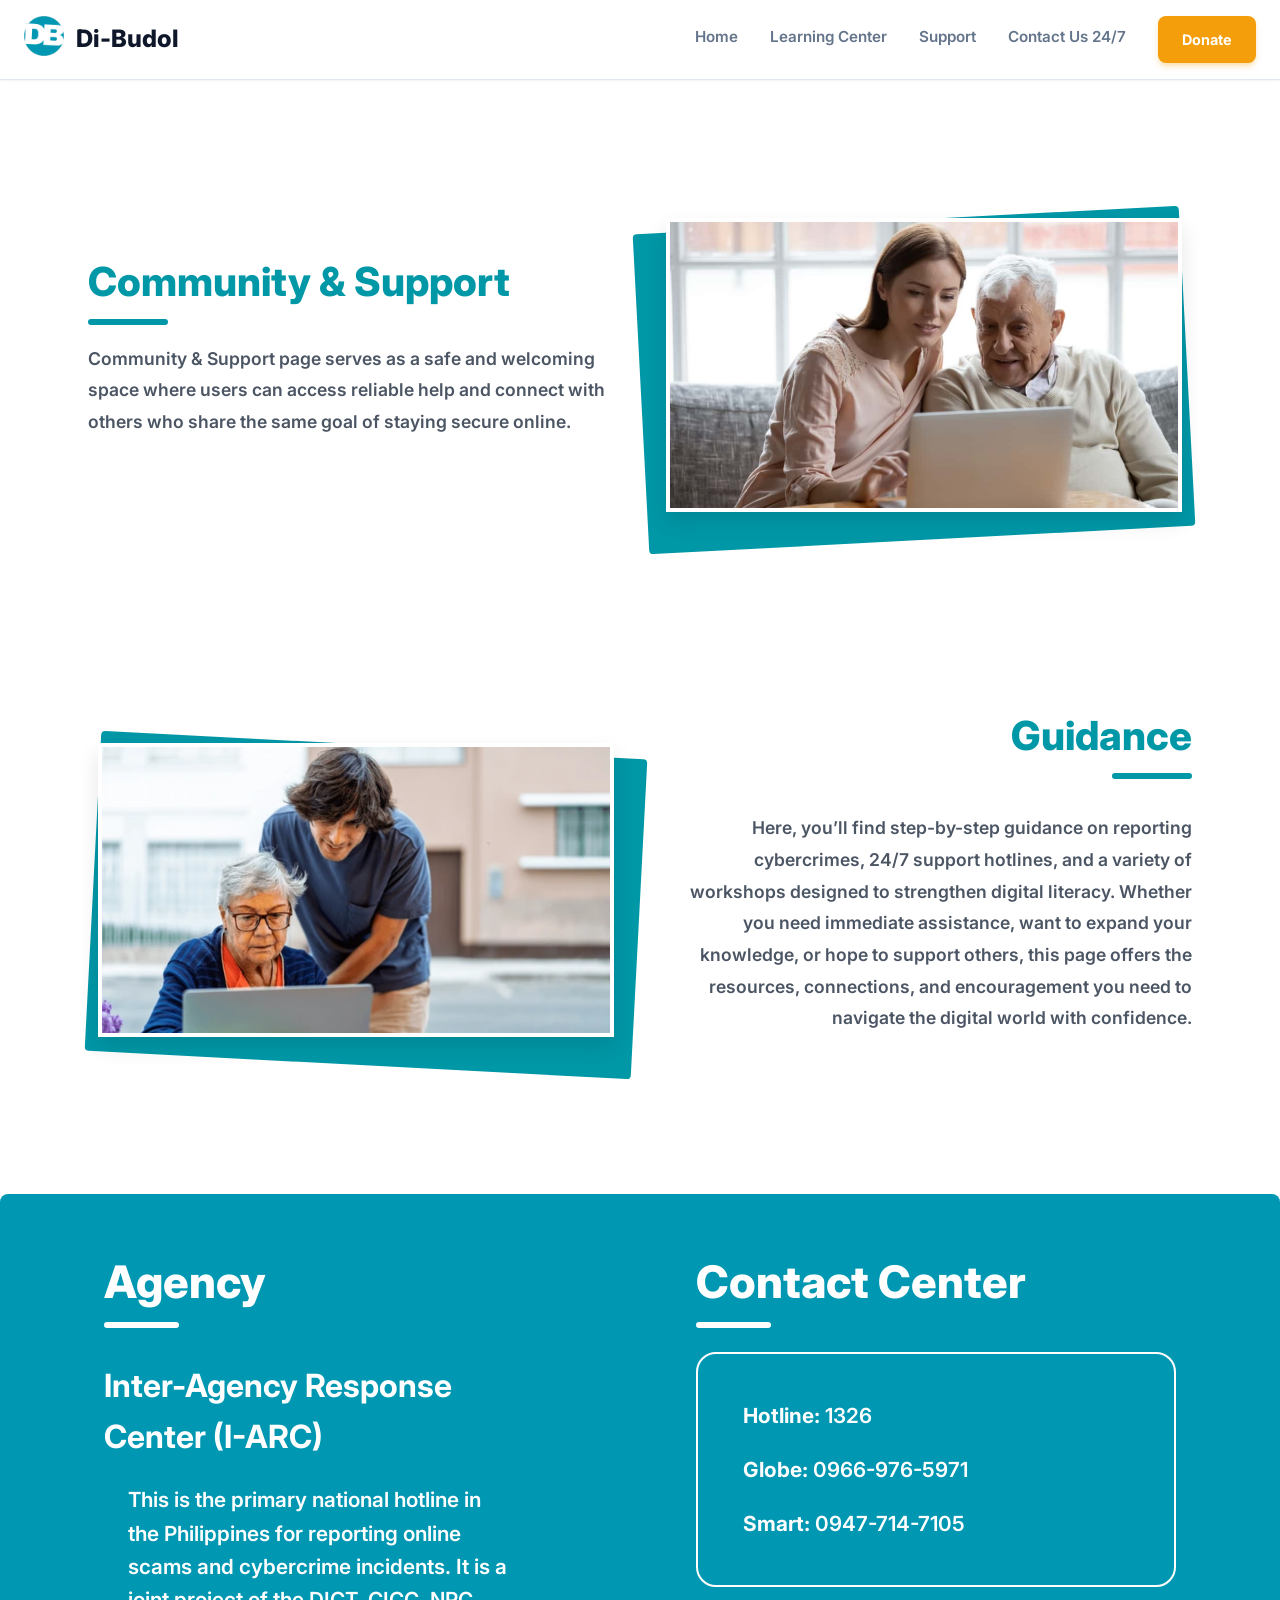
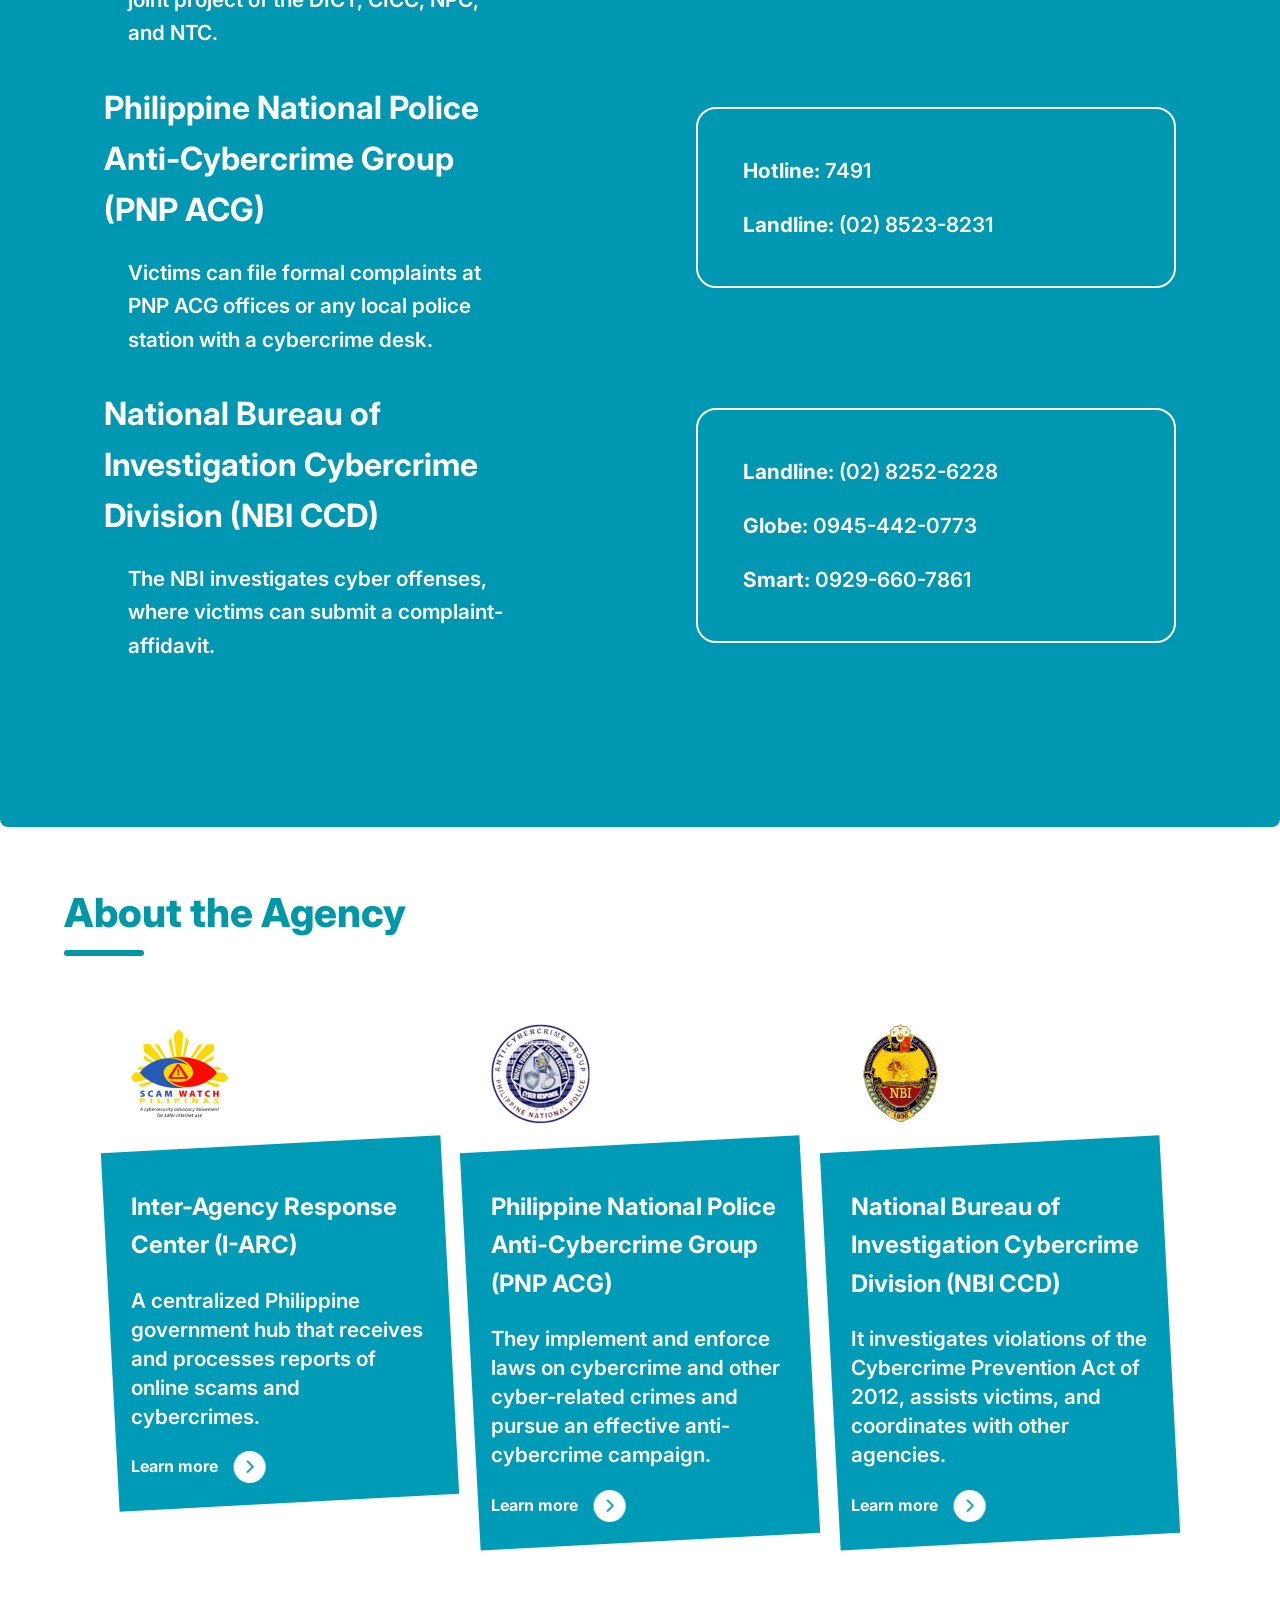
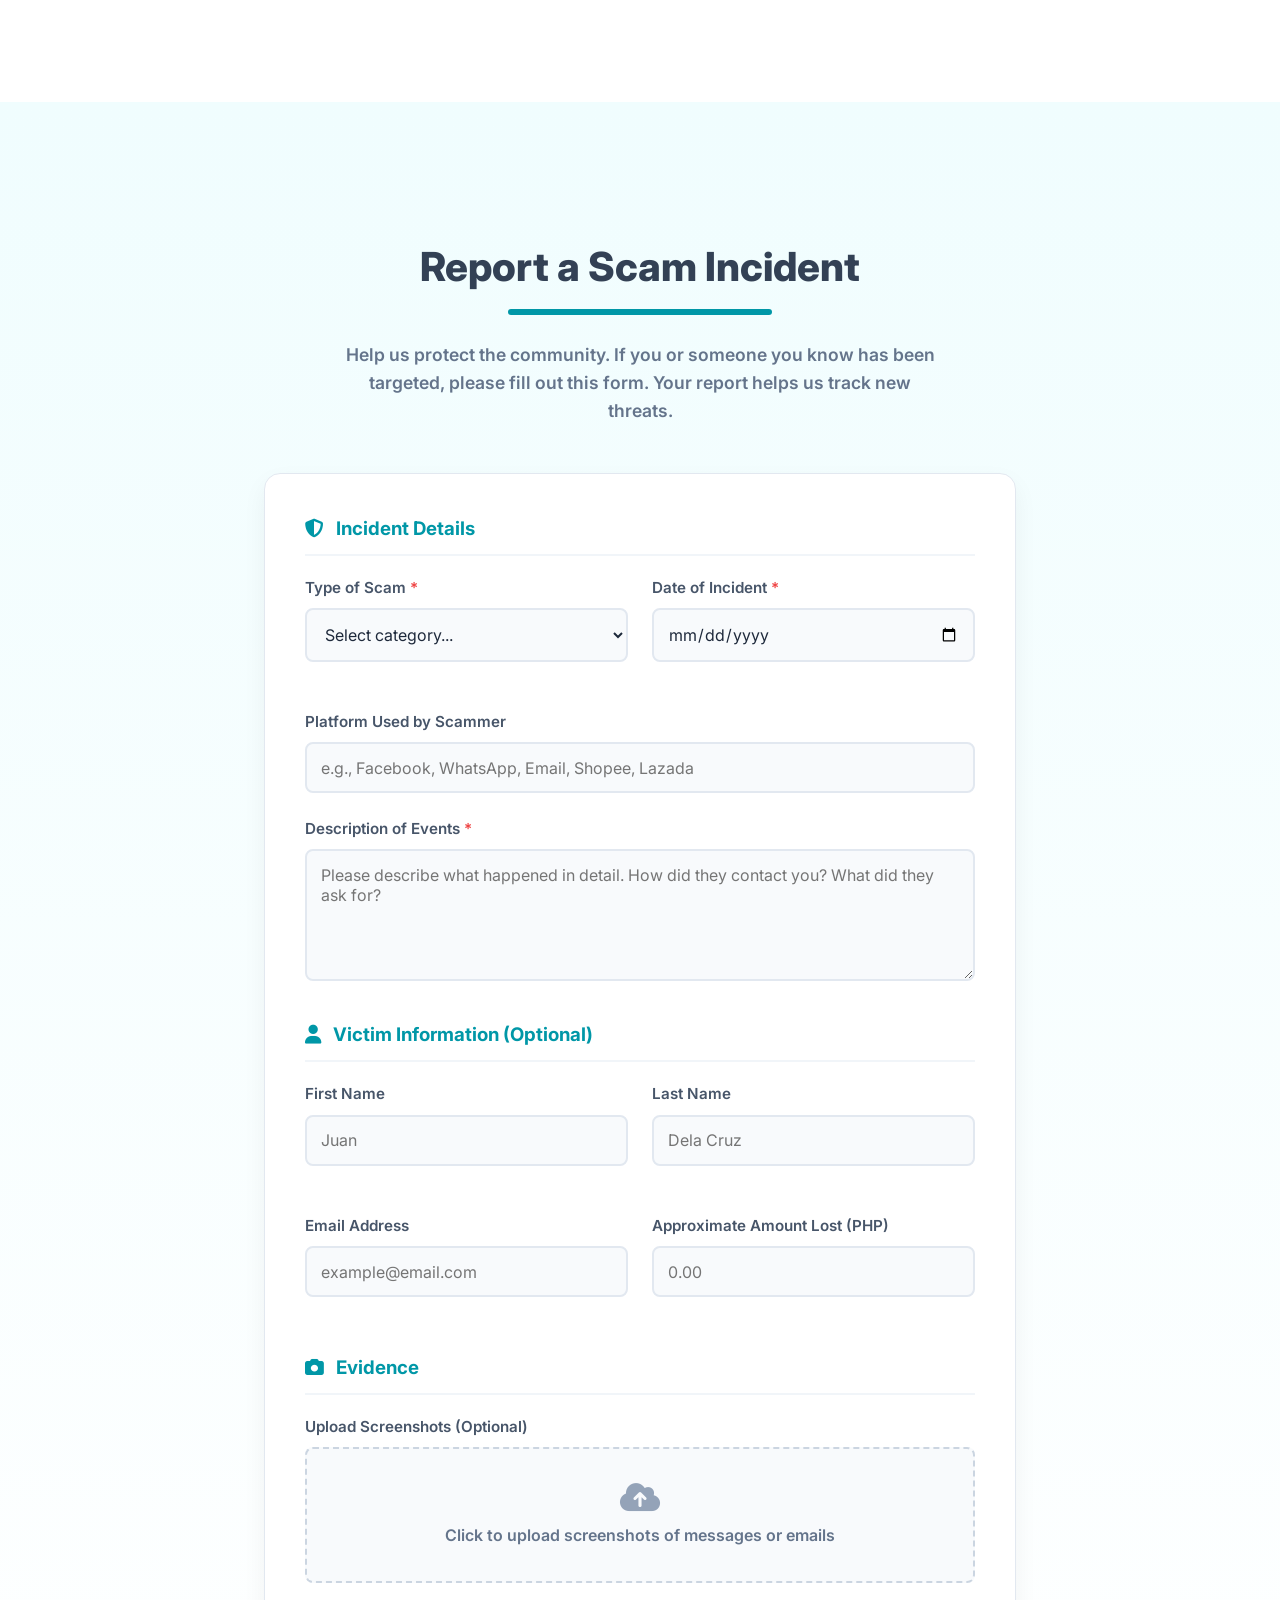
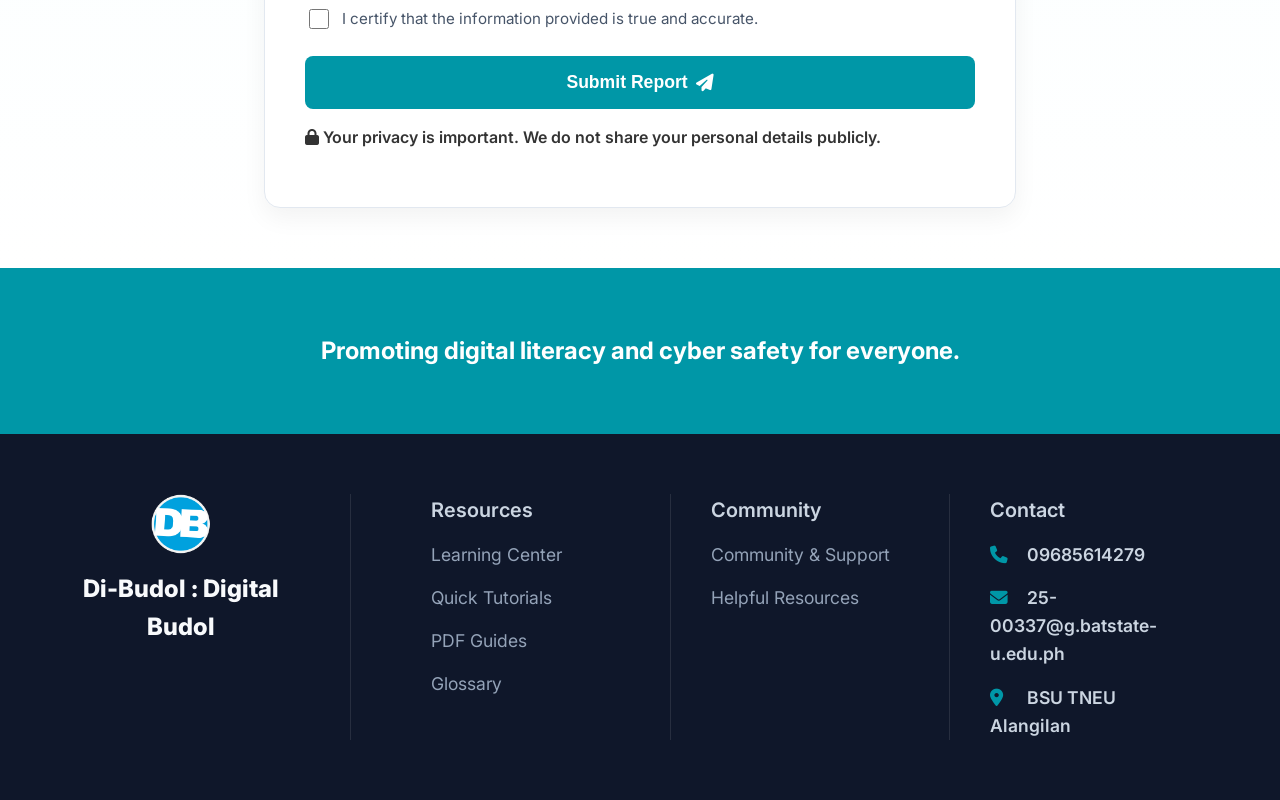
<file: 1st Year/Di_Budol_Website/Support.html>
<!DOCTYPE html>
<html lang="en">
  <head>
    <meta charset="UTF-8" />
    <meta name="viewport" content="width=device-width, initial-scale=1.0" />
    <link rel="icon" type="image/png" href="Images/logo.png" />
    <title>Di-Budol</title>
    <link rel="preconnect" href="https://fonts.googleapis.com" />
    <link rel="preconnect" href="https://fonts.gstatic.com" crossorigin />
    <link
      href="https://fonts.googleapis.com/css2?family=Inter:wght@400;500;600;700;800&display=swap"
      rel="stylesheet"
    />
    <link
      rel="stylesheet"
      href="https://cdnjs.cloudflare.com/ajax/libs/font-awesome/6.4.0/css/all.min.css"
    />
    <link rel="stylesheet" href="style.css" />
  </head>
  <body>
    <header>
      <nav class="nav_bar">
        <div class="logo">
          <a href="index.html"
            ><img src="Images/logo.png" alt="Website Logo" />
          </a>
          <p>Di-Budol</p>
        </div>

        <div class="nav_links">
          <a href="index.html">Home</a>
          <a href="Learning_Center.html">Learning Center</a>
          <a href="#">Support</a>
          <a href="#contact">Contact Us 24/7</a>
          <div class="button-wrapper">
            <a
              id="donate"
              href="https://www.filipino-orphans.org/scam-alert"
              target="_blank"
              >Donate</a
            >
          </div>
        </div>
      </nav>
    </header>

    <main class="supp-page">
      <section class="topic_section animate_load supp">
        <div class="status_row normal">
          <div class="text-col">
            <h3 class="section_header" id="com_supp">Community & Support</h3>
            <p>
              Community & Support page serves as a safe and welcoming space
              where users can access reliable help and connect with others who
              share the same goal of staying secure online.
            </p>
          </div>
          <div class="img-col">
            <div class="photo-container">
              <div class="photo-backdrop skew-right"></div>
              <img src="Images/11.png" alt="Challenges" class="main-image" />
            </div>
          </div>
        </div>

        <div class="status_row reverse">
          <div class="img-col">
            <div class="photo-container">
              <div class="photo-backdrop skew-left"></div>
              <img
                src="Images/12.png"
                alt="Cybersecurity Plan"
                class="main-image"
              />
            </div>
          </div>
          <div class="text-col">
            <h3 class="section_header" id="guide">Guidance</h3>
            <p>
              Here, you’ll find step-by-step guidance on reporting cybercrimes,
              24/7 support hotlines, and a variety of workshops designed to
              strengthen digital literacy. Whether you need immediate
              assistance, want to expand your knowledge, or hope to support
              others, this page offers the resources, connections, and
              encouragement you need to navigate the digital world with
              confidence.
            </p>
          </div>
        </div>
      </section>
      <!------------------------------------------------------------------------------------------------------>
      <section class="support-box supports">
        <div class="supports-inner">
          <div class="column agency-column">
            <h2 class="section-title">Agency</h2>

            <div class="agency-item">
              <h3>Inter-Agency Response Center (I-ARC)</h3>
              <p>
                This is the primary national hotline in the Philippines for
                reporting online scams and cybercrime incidents. It is a joint
                project of the DICT, CICC, NPC, and NTC.
              </p>
            </div>

            <div class="agency-item">
              <h3>
                Philippine National Police Anti-Cybercrime Group (PNP ACG)
              </h3>
              <p>
                Victims can file formal complaints at PNP ACG offices or any
                local police station with a cybercrime desk.
              </p>
            </div>

            <div class="agency-item">
              <h3>
                National Bureau of Investigation Cybercrime Division (NBI CCD)
              </h3>
              <p>
                The NBI investigates cyber offenses, where victims can submit a
                complaint-affidavit.
              </p>
            </div>
          </div>

          <div class="column contact-column">
            <h2 class="section-title">Contact Center</h2>

            <div class="contact-item">
              <p><strong>Hotline:</strong> 1326</p>
              <p><strong>Globe:</strong> 0966-976-5971</p>
              <p><strong>Smart:</strong> 0947-714-7105</p>
            </div>

            <div class="contact-item">
              <p><strong>Hotline:</strong> 7491</p>
              <p><strong>Landline:</strong> (02) 8523-8231</p>
            </div>

            <div class="contact-item">
              <p><strong>Landline:</strong> (02) 8252-6228</p>
              <p><strong>Globe:</strong> 0945-442-0773</p>
              <p><strong>Smart:</strong> 0929-660-7861</p>
            </div>
          </div>
        </div>
      </section>

      <section class="agency-section topic_section">
        <h2 class="section_header">About the Agency</h2>

        <div class="cards">
          <!-- Card 1 -->
          <div class="outer-card">
            <img src="Images/agency_1.png" alt="I-ARC Logo" class="logo" />
            <div class="card">
              <div class="card-content">
                <h3>Inter-Agency Response Center (I-ARC)</h3>
                <p>
                  A centralized Philippine government hub that receives and
                  processes reports of online scams and cybercrimes.
                </p>
                <a
                  href="https://scamwatchpilipinas.com/?fbclid=IwY2xjawOXWc1leHRuA2FlbQIxMABicmlkETE3SmFrT0FFTnhCam10dEJCc3J0YwZhcHBfaWQQMjIyMDM5MTc4ODIwMDg5MgABHn97e7eXsxyCe1cOg2Ww6S4SjzqaQtxazv6huHPteZbGoapYCP-zAfLxFD4s_aem_XGKk0CQUhl-Lk0oAsT2ZxA"
                  class="learn-btn"
                  target="_blank"
                >
                  <span>Learn more</span>
                  <div class="icon-circle">
                    <i class="fas fa-chevron-down"></i>
                  </div>
                </a>
              </div>
            </div>
          </div>

          <!-- Card 2 -->
          <div class="outer-card">
            <img src="Images/agency_2.png" alt="PNP ACG Logo" class="logo" />
            <div class="card">
              <div class="card-content">
                <h3>
                  Philippine National Police Anti-Cybercrime Group (PNP ACG)
                </h3>
                <p>
                  They implement and enforce laws on cybercrime and other
                  cyber-related crimes and pursue an effective anti-cybercrime
                  campaign.
                </p>
                <a
                  href="https://www.facebook.com/anticybercrimegroup/"
                  class="learn-btn"
                  target="_blank"
                >
                  <span>Learn more</span>
                  <div class="icon-circle">
                    <i class="fas fa-chevron-down"></i>
                  </div>
                </a>
              </div>
            </div>
          </div>

          <!-- Card 3 -->
          <div class="outer-card">
            <img src="Images/agency_3.png" alt="NBI CCD Logo" class="logo" />
            <div class="card">
              <div class="card-content">
                <h3>
                  National Bureau of Investigation Cybercrime Division (NBI CCD)
                </h3>
                <p>
                  It investigates violations of the Cybercrime Prevention Act of
                  2012, assists victims, and coordinates with other agencies.
                </p>
                <a
                  href="https://nbi-clearance.ph/nbi-cybercrime-division/"
                  class="learn-btn"
                  target="_blank"
                >
                  <span>Learn more</span>
                  <div class="icon-circle">
                    <i class="fas fa-chevron-down"></i>
                  </div>
                </a>
              </div>
            </div>
          </div>
        </div>
      </section>

      <div class="form_page">
        <div class="form_container animate_load">
          <div class="form_header">
            <h2>Report a Scam Incident</h2>
            <p
              style="
                color: #64748b;
                font-size: 1.1rem;
                max-width: 600px;
                margin: 10px auto;
              "
            >
              Help us protect the community. If you or someone you know has been
              targeted, please fill out this form. Your report helps us track
              new threats.
            </p>
          </div>

          <div class="form_wrapper">
            <!-- Form Tag -->
            <form>
              <!-- Section 1: Incident Info -->
              <h3
                style="
                  color: #0097a7;
                  margin-top: 0;
                  border-bottom: 2px solid #f1f5f9;
                  padding-bottom: 10px;
                  margin-bottom: 20px;
                "
              >
                <i class="fas fa-shield-alt" style="margin-right: 8px"></i>
                Incident Details
              </h3>

              <div class="form_row">
                <div class="form_col form_group">
                  <label>Type of Scam <span>*</span></label>
                  <select required>
                    <option value="" disabled selected>
                      Select category...
                    </option>
                    <option value="phishing">Phishing (Email/Link)</option>
                    <option value="smishing">Smishing (Text Message)</option>
                    <option value="shopping">Online Shopping Fraud</option>
                    <option value="investment">Investment / Crypto Scam</option>
                    <option value="romance">Romance Scam</option>
                    <option value="impersonation">
                      Impersonation / Identity Theft
                    </option>
                    <option value="other">Other</option>
                  </select>
                </div>
                <div class="form_col form_group">
                  <label>Date of Incident <span>*</span></label>
                  <input type="date" required />
                </div>
              </div>

              <div class="form_group">
                <label>Platform Used by Scammer</label>
                <input
                  type="text"
                  placeholder="e.g., Facebook, WhatsApp, Email, Shopee, Lazada"
                />
              </div>

              <div class="form_group">
                <label>Description of Events <span>*</span></label>
                <textarea
                  rows="5"
                  placeholder="Please describe what happened in detail. How did they contact you? What did they ask for?"
                  required
                ></textarea>
              </div>

              <!-- Section 2: Victim Info -->
              <h3
                style="
                  color: #0097a7;
                  margin-top: 2rem;
                  border-bottom: 2px solid #f1f5f9;
                  padding-bottom: 10px;
                  margin-bottom: 20px;
                "
              >
                <i class="fas fa-user" style="margin-right: 8px"></i> Victim
                Information (Optional)
              </h3>

              <div class="form_row">
                <div class="form_col form_group">
                  <label>First Name</label>
                  <input type="text" placeholder="Juan" />
                </div>
                <div class="form_col form_group">
                  <label>Last Name</label>
                  <input type="text" placeholder="Dela Cruz" />
                </div>
              </div>

              <div class="form_row">
                <div class="form_col form_group">
                  <label>Email Address</label>
                  <input type="email" placeholder="example@email.com" />
                </div>
                <div class="form_col form_group">
                  <label>Approximate Amount Lost (PHP)</label>
                  <input type="number" placeholder="0.00" />
                </div>
              </div>

              <!-- Section 3: Evidence -->
              <h3
                style="
                  color: #0097a7;
                  margin-top: 2rem;
                  border-bottom: 2px solid #f1f5f9;
                  padding-bottom: 10px;
                  margin-bottom: 20px;
                "
              >
                <i class="fas fa-camera" style="margin-right: 8px"></i> Evidence
              </h3>

              <div class="form_group">
                <label>Upload Screenshots (Optional)</label>
                <div class="file_upload_box">
                  <i
                    class="fas fa-cloud-upload-alt"
                    style="font-size: 2rem; color: #94a3b8; margin-bottom: 10px"
                  ></i>
                  <p style="margin: 0; color: #64748b">
                    Click to upload screenshots of messages or emails
                  </p>
                  <input
                    type="file"
                    style="display: none"
                    id="evidence_upload"
                    multiple
                  />
                </div>
              </div>

              <div class="form_group">
                <label
                  style="
                    display: flex;
                    align-items: start;
                    gap: 10px;
                    font-weight: 400;
                    cursor: pointer;
                  "
                >
                  <input
                    type="checkbox"
                    required
                    style="
                      width: 20px;
                      height: 20px;
                      margin-top: 2px;
                      accent-color: #0097a7;
                    "
                  />
                  I certify that the information provided is true and accurate.
                </label>
              </div>

              <button type="submit" class="submit_btn">
                Submit Report <i class="fas fa-paper-plane"></i>
              </button>

              <p class="privacy_note">
                <i class="fas fa-lock"></i> Your privacy is important. We do not
                share your personal details publicly.
              </p>
            </form>
          </div>
        </div>
      </div>

      <section
        id="tagline"
        style="
          text-align: center;
          padding: 4rem 1rem;
          background: #0097a7;
          color: white;
        "
      >
        <h2 style="margin: 0">
          Promoting digital literacy and cyber safety for everyone.
        </h2>
      </section>
    </main>

    <!-- Footer -->
    <footer id="contact">
      <div class="logo_footer">
        <img src="Images/logo_2.png" alt="Website Logo" />
        <p>Di-Budol : Digital Budol</p>
      </div>

      <div class="nav_links_footer">
        <div>
          <p>Resources</p>
          <a href="Learning_Center.html">Learning Center</a>
          <a href="Learning_Center.html#quick_tutorials">Quick Tutorials</a>
          <a href="Learning_Center.html#guides">PDF Guides</a>
          <a href="Learning_Center.html#glossaryy">Glossary</a>
        </div>

        <div>
          <p>Community</p>
          <a href="#com_supp" id>Community & Support</a>
          <a href="#guide">Helpful Resources</a>
        </div>

        <div>
          <p>Contact</p>
          <p><i class="fas fa-phone"></i> 09685614279</p>
          <p><i class="fas fa-envelope"></i> 25-00337@g.batstate-u.edu.ph</p>
          <p><i class="fas fa-map-marker-alt"></i> BSU TNEU Alangilan</p>
        </div>
      </div>
    </footer>
  </body>
</html>
</file>
<file: 1st Year/Di_Budol_Website/style.css>
* {
  box-sizing: border-box;
}
html {
  scroll-behavior: smooth;
}
body {
  font-family: "Inter", sans-serif;
  margin: 0;
  padding: 0;
  background-color: #ffffff;
  color: #333333;
  line-height: 1.6;
  overflow-x: hidden;
}
body p {
  font-weight: 600;
}

/* --- ANIMATIONS --- */
@keyframes fadeUpLoad {
  from {
    opacity: 0;
    transform: translateY(30px);
  }
  to {
    opacity: 1;
    transform: translateY(0);
  }
}

.animate_load {
  opacity: 0;
  animation: fadeUpLoad 0.8s ease-out forwards;
}

.delay_100 {
  animation-delay: 0.1s;
}
.delay_200 {
  animation-delay: 0.2s;
}
.delay_300 {
  animation-delay: 0.3s;
}
.delay_400 {
  animation-delay: 0.4s;
}
.delay_500 {
  animation-delay: 0.5s;
}

/* --- HEADER --- */
header {
  position: fixed;
  top: 0;
  width: 100%;
  z-index: 100;
  background: rgba(255, 255, 255, 0.95);
  backdrop-filter: blur(10px);
  border-bottom: 1px solid #e2e8f0;
  box-shadow: 0 1px 2px 0 rgb(0 0 0 / 0.05);
  height: 80px;
  display: flex;
  align-items: center;
}

.nav_bar {
  width: 100%;
  max-width: 1400px;
  margin: 0 auto;
  padding: 0 1.5rem;
  display: flex;
  justify-content: space-between;
  align-items: center;
}

.logo {
  display: flex;
  align-items: center;
  gap: 0.75rem;
  text-decoration: none;
  cursor: pointer;
  transition: transform 0.2s;
}

.logo:hover {
  transform: scale(1.02);
}

.logo img {
  height: 40px;
  width: auto;
}

.logo p {
  font-size: 1.5rem;
  font-weight: 800;
  color: #0f172a;
  margin: 0;
}

.nav_links {
  display: none;
  gap: 2rem;
  align-items: center;
}

@media (min-width: 900px) {
  .nav_links {
    display: flex;
  }
}

.nav_links a:not(#donate) {
  text-decoration: none;
  color: #64748b;
  font-weight: 600;
  font-size: 0.95rem;
  position: relative;
  transition: color 0.2s;
  padding-bottom: 4px;
}

.nav_links a:not(#donate):hover {
  color: #0097a7;
}

.nav_links a:not(#donate)::after {
  content: "";
  position: absolute;
  width: 0;
  height: 3px;
  bottom: 0;
  left: 0;
  background-color: #0097a7;
  transition: width 0.3s ease-in-out, background-color 0.3s ease;
  border-radius: 2px;
}

.nav_links a:not(#donate):hover::after {
  width: 100%;
  background-color: #f59e0b;
}

/* Donate Button */
#donate {
  background-color: #f59e0b;
  color: #ffffff;
  padding: 0.75rem 1.5rem;
  border-radius: 0.5rem;
  font-weight: 700;
  font-size: 0.9rem;
  text-decoration: none;
  box-shadow: 0 4px 6px -1px rgba(245, 158, 11, 0.3),
    0 2px 4px -1px rgba(245, 158, 11, 0.1);
  transition: all 0.2s;
  display: inline-block;
}

#donate:hover {
  background-color: #d97706;
  transform: translateY(-2px);
  box-shadow: 0 10px 15px -3px rgba(245, 158, 11, 0.4);
}

.home_page {
  padding-top: 80px;
}

.topic_section {
  padding: 6rem 1.5rem;
  max-width: 1400px;
  margin: 0 auto;
  display: grid;
  align-items: center;
  gap: 4rem;
}

.section_header {
  font-size: 2.8rem;
  font-weight: 800;
  color: #334155;
  line-height: 1.1;
  margin-bottom: 1.5rem;
  margin-top: 0;
  position: relative;
  width: fit-content;
  cursor: default;
}

.section_header::after {
  content: "";
  display: block;
  width: 80px;
  height: 6px;
  background: #0097a7;
  margin-top: 15px;
  border-radius: 3px;
  transition: width 0.4s cubic-bezier(0.25, 1, 0.5, 1),
    background-color 0.4s ease;
}

.section_header:hover::after {
  width: 100%;
  background-color: #f59e0b;
}

.topic_section p {
  font-size: 1.1rem;
  color: #4b5563;
  line-height: 1.8;
  margin-bottom: 2rem;
}

.contact-btn {
  display: inline-flex;
  align-items: center;
  justify-content: space-between;
  background-color: white;
  color: #333;
  border: 2px solid #0097a7;
  padding: 0.5rem 0.5rem 0.5rem 1.5rem;
  border-radius: 9999px;
  font-weight: 700;
  text-decoration: none;
  transition: all 0.3s ease;
  font-size: 1rem;
  gap: 1rem;
}

.contact-btn .icon-circle {
  background-color: #0097a7;
  color: white;
  width: 32px;
  height: 32px;
  border-radius: 50%;
  display: flex;
  align-items: center;
  justify-content: center;
  font-size: 0.9rem;
}

.contact-btn:hover {
  background-color: #f0fdfe;
  transform: translateY(-2px);
  box-shadow: 0 4px 12px rgba(0, 151, 167, 0.2);
}

.photo-container {
  position: relative;
  z-index: 10;
  padding: 10px;
  cursor: pointer;
}

.photo-backdrop {
  position: absolute;
  top: 0;
  left: 0;
  width: 100%;
  height: 100%;
  background-color: #0097a7;
  z-index: -1;
  border-radius: 4px;
  transition: transform 0.4s cubic-bezier(0.175, 0.885, 0.32, 1.275);
}

.skew-right {
  transform: rotate(-3deg) scale(1.02);
  top: 15px;
  left: -10px;
}

.skew-left {
  transform: rotate(3deg) scale(1.02);
  top: 15px;
  left: 10px;
}

.photo-container:hover .photo-backdrop.skew-right {
  transform: rotate(-6deg) scale(1.08) translate(8px, 8px);
}

.photo-container:hover .photo-backdrop.skew-left {
  transform: rotate(6deg) scale(1.08) translate(-8px, 8px);
}

.main-image {
  width: 100%;
  height: auto;
  display: block;
  border: 4px solid white;
  box-shadow: 0 10px 20px rgba(0, 0, 0, 0.1);
  background: #f1f5f9;
  transition: transform 0.4s cubic-bezier(0.175, 0.885, 0.32, 1.275),
    box-shadow 0.4s ease;
  position: relative;
  z-index: 2;
}

.photo-container:hover .main-image {
  transform: translateY(-8px) scale(1.02);
  box-shadow: 0 25px 35px rgba(0, 0, 0, 0.15);
}

@media (min-width: 900px) {
  #digital_literacy {
    grid-template-columns: 1fr 1.1fr;
  }
}

@media (min-width: 900px) {
  #educate {
    grid-template-columns: 1.1fr 1fr;
  }

  #educate .text-content {
    order: 2;
    text-align: right;
    display: flex;
    flex-direction: column;
    align-items: flex-end;
  }
  #educate .image-content {
    order: 1;
  }

  #educate .section_header::after {
    margin-left: auto;
    margin-right: 0;
  }
}

@media (max-width: 899px) {
  #digital_literacy,
  #educate {
    grid-template-columns: 1fr;
    text-align: left;
    gap: 3rem;
  }

  .section_header {
    margin-left: 0;
    margin-right: 0;
  }

  .section_header::after {
    margin: 15px 0;
  }

  .contact-btn {
    margin: 0 auto;
  }

  #educate .text-content {
    order: 1;
  }
  #educate .image-content {
    order: 2;
  }
}

#attack {
  display: block;
  background-color: #f8fafc;
}

#attack .section_header {
  text-align: center;
  margin-bottom: 3rem;
  margin-left: auto;
  margin-right: auto;
}

#attack .section_header::after {
  margin: 15px auto;
}

.scam_grid {
  display: grid;
  grid-template-columns: repeat(1, 1fr);
  gap: 2rem;
  max-width: 1400px;
  margin: 0 auto;
}

@media (min-width: 1024px) {
  .scam_grid {
    grid-template-columns: repeat(3, 1fr);
  }
}

.scam_card {
  position: relative;
  height: 450px;
  border-radius: 1rem;
  overflow: hidden;
  box-shadow: 0 4px 6px -1px rgba(0, 0, 0, 0.1);
  cursor: pointer;
  background-color: #0097a7;
}

.scam_card .image_container {
  position: absolute;
  top: 0;
  left: 0;
  width: 100%;
  height: 100%;
  z-index: 1;
}

.scam_card .image_container img {
  width: 100%;
  height: 100%;
  object-fit: cover;
  transition: transform 0.6s cubic-bezier(0.25, 0.46, 0.45, 0.94);
}

.scam_card .card_content {
  position: absolute;
  top: 0;
  left: 0;
  width: 100%;
  height: 100%;
  z-index: 2;
  padding: 2rem;
  display: flex;
  flex-direction: column;
  justify-content: flex-start;
  align-items: center;
  text-align: center;
  background: rgba(0, 151, 167, 0.3);
  transition: background 0.4s ease;
}

.scam_card h3 {
  color: #ffffff;
  font-size: 1.75rem;
  font-weight: 800;
  margin: 0;
  line-height: 1.2;
  text-shadow: 0 2px 10px rgba(0, 0, 0, 0.6);
  transform: translateY(140px);
  transition: transform 0.5s cubic-bezier(0.25, 1, 0.5, 1);
  position: relative;
  z-index: 3;
}

.scam_card p {
  color: #ffffff;
  font-size: 1rem;
  line-height: 1.6;
  margin-top: 1.5rem;
  opacity: 0;
  transform: translateY(20px);

  transition: opacity 0.4s ease, transform 0.4s ease;
  transition-delay: 0s;
}

.scam_card:hover .image_container img {
  transform: scale(1.1);
}

.scam_card:hover .card_content {
  background: rgba(0, 151, 167, 0.95);
}

.scam_card:hover h3 {
  transform: translateY(0);
}

.scam_card:hover p {
  opacity: 1;
  transform: translateY(0);
  transition-delay: 0.15s;
}

.scam-image {
  width: 100%;
  height: auto;
  max-height: 150px;
  object-fit: contain;
  margin-top: auto;
  padding-top: 1rem;
}

#status_ph {
  display: block;
}

#status_ph .main_title {
  text-align: center;
  font-size: 2.5rem;
  font-weight: 800;
  color: #4b5563;
  margin-bottom: 5rem;
}

.status_row {
  display: grid;
  grid-template-columns: 1fr;
  gap: 3rem;
  align-items: center;
  margin-bottom: 6rem;
}

@media (min-width: 900px) {
  .status_row {
    grid-template-columns: 1fr 1fr;
    gap: 5rem;
  }

  .status_row.normal .text-col {
    order: 1;
  }
  .status_row.normal .img-col {
    order: 2;
  }

  .status_row.reverse .img-col {
    order: 2;
  }
  .status_row.reverse .text-col {
    order: 1;
    text-align: right;
    display: flex;
    flex-direction: column;
    align-items: flex-end;
  }

  .status_row.reverse .section_header::after {
    margin-left: auto;
    margin-right: 0;
  }
}

@media (max-width: 899px) {
  .status_row {
    text-align: center;
  }

  .status_row .text-col {
    order: 1;
  }
  .status_row .img-col {
    order: 2;
  }

  .status_row .section_header {
    margin-left: auto;
    margin-right: auto;
  }
  .status_row .section_header::after {
    margin: 15px auto;
  }
}

.placeholder-svg {
  width: 100%;
  height: auto;
  max-width: 100px;
  margin-top: 1rem;
  opacity: 0.8;
}

/* --- GLOBAL & RESET --- */
* {
  box-sizing: border-box;
}
body {
  font-family: "Inter", sans-serif;
  margin: 0;
  padding: 0;
  background-color: #ffffff;
  color: #333333;
  line-height: 1.6;
}

/* --- ANIMATIONS --- */
@keyframes fadeUpLoad {
  from {
    opacity: 0;
    transform: translateY(30px);
  }
  to {
    opacity: 1;
    transform: translateY(0);
  }
}
.animate_load {
  opacity: 0;
  animation: fadeUpLoad 0.8s ease-out forwards;
}

/* --- HEADER --- */
header {
  position: fixed;
  top: 0;
  width: 100%;
  z-index: 100;
  background: rgba(255, 255, 255, 0.95);
  backdrop-filter: blur(10px);
  border-bottom: 1px solid #e2e8f0;
  height: 80px;
  display: flex;
  align-items: center;
}
.nav_bar {
  width: 100%;
  max-width: 1400px;
  margin: 0 auto;
  padding: 0 1.5rem;
  display: flex;
  justify-content: space-between;
  align-items: center;
}
.logo {
  display: flex;
  align-items: center;
  gap: 0.75rem;
}
.logo img {
  height: 40px;
  width: auto;
}
.logo p {
  font-size: 1.5rem;
  font-weight: 800;
  color: #0f172a;
  margin: 0;
}
.nav_links {
  display: none;
  gap: 2rem;
  align-items: center;
}
@media (min-width: 900px) {
  .nav_links {
    display: flex;
  }
}
.nav_links a:not(#donate) {
  text-decoration: none;
  color: #64748b;
  font-weight: 600;
}
#donate {
  background-color: #f59e0b;
  color: #ffffff;
  padding: 0.75rem 1.5rem;
  border-radius: 0.5rem;
  font-weight: 700;
  text-decoration: none;
}

/* --- MAIN CONTENT --- */
#learning_center_page {
  margin-top: 80px;
  text-align: center;
}
.topic_section {
  max-width: 1200px;
  margin: 0 auto;
  padding: 4rem 1.5rem;
}
.section_header,
.parts {
  font-size: 2.8rem;
  font-weight: 800;
  color: #334155;
  margin-bottom: 1.5rem;
  text-align: auto;
}

/* --- LEARNING INTRO --- */
.learning .text-content {
  text-align: center;
  max-width: 800px;
  margin: 0 auto;
}
#learning_center_page .section_header {
  text-align: center;
  margin-left: auto;
  margin-right: auto;
}
#learning_center_page .section_header::after {
  margin-left: auto;
  margin-right: auto;
}

/* --- QUICK TUTORIALS --- */
.tutorials {
  border-bottom: #0097a7 10px solid;
  padding-bottom: 4rem;
}

.tutorials .videos {
  display: grid;
  grid-template-columns: 1fr;
  gap: 2rem;
  width: 100%;
  margin-top: 2rem;
}

/* Desktop: 2 Columns */
@media (min-width: 900px) {
  .tutorials .videos {
    grid-template-columns: repeat(2, 1fr);
  }
}

.tutorials .videos > div {
  display: flex;
  flex-direction: column;
  align-items: flex-start;
}

.thumbnail {
  border-radius: 20px;
  width: 100%;
  height: auto;
  transition: transform 0.3s ease;
  display: block;
  box-shadow: 0 4px 6px rgba(0, 0, 0, 0.1);
}
.thumbnail:hover {
  transform: scale(1.02);
  box-shadow: 0 10px 20px rgba(49, 106, 211, 0.3);
}

.vid_title {
  margin: 1rem 0 0.5rem 0;
  font-size: 1.5rem;
}

.videos p {
  margin-bottom: 1.5rem;
  line-height: 1.6;
  color: #555;
}

.watch_vid_btn {
  display: inline-flex;
  align-items: center;
  justify-content: space-between;
  background-color: white;
  color: #333;
  font-weight: 700;
  text-decoration: none;
  transition: all 0.3s ease;
  font-size: 1rem;
  gap: 1rem;
  margin-top: auto;
  border: 2px solid transparent;
  padding: 0.5rem;
}

.watch_vid_btn .icon-circle {
  background-color: #0097a7;
  color: white;
  width: 32px;
  height: 32px;
  border-radius: 50%;
  display: flex;
  align-items: center;
  justify-content: center;
  font-size: 0.9rem;
  transform: rotate(270deg);
}

.watch_vid_btn:hover {
  background-color: #f0fdfe;
  transform: translateY(-2px);
  box-shadow: 0 4px 12px rgba(0, 151, 167, 0.2);
  border: 2px solid #0097a7;
  padding: 0.5rem 0.5rem 0.5rem 1.5rem;
  border-radius: 9999px;
}

/* --- PDF GUIDES --- */
.pdf_guides {
  display: grid;
  grid-template-columns: 1fr;
  gap: 40px;
  margin-top: 30px;
}

/* Desktop: 2 Columns */
@media (min-width: 900px) {
  .pdf_guides {
    grid-template-columns: repeat(2, 1fr);
  }
}

.g_title {
  color: #545454;
  font-size: 1.5rem;
  font-weight: 700;
  margin-top: 0;
  position: relative;
  width: fit-content;
  text-align: left;
}
.g_title::after {
  content: "";
  display: block;
  width: 80px;
  height: 6px;
  background: #0097a7;
  margin-top: 10px;
  border-radius: 3px;
  transition: width 0.4s ease;
}
.g_title:hover::after {
  width: 100%;
  background-color: #f59e0b;
}

.g_dl_link {
  display: flex;
  text-align: left;
  align-items: left;
  justify-content: flex-start;
  background-color: white;
  color: #333;
  border: 2px solid #0097a7;
  padding: 0.75rem 1.5rem 0.75rem 0.2rem;
  border-radius: 20px;
  font-weight: 700;
  text-decoration: none;
  transition: all 0.3s ease;
  font-size: 0.9rem;
  gap: 1rem;
  margin-top: 1rem;
  margin-left: 1px;
  padding-left: 30px;
  width: 35%;
}

.g_dl_link .icon-circle {
  background-color: #0097a7;
  color: white;
  width: 24px;
  height: 24px;
  border-radius: 50%;
  display: flex;
  align-items: center;
  justify-content: center;
  font-size: 0.8rem;
  transform: rotate(0deg);
}

.g_dl_link:hover {
  background-color: #f0fdfe;
  transform: translateY(-2px);
  box-shadow: 0 4px 12px rgba(0, 151, 167, 0.2);
}

/* --- BOTTOM PORTION & GLOSSARY --- */
.bottom-portion {
  background-color: #0097a7;
  border-bottom: 10px solid white;
}
.glossary {
  color: white;
  padding: 4rem 1.5rem;
  border-bottom: white 10px solid;
}
.gloss_header {
  font-size: 2.5rem;
  font-weight: 800;
  color: white;
  text-align: center;
  margin-bottom: 3rem;
}

/* Responsive Table for Glossary */
.glossary table {
  width: 100%;
  max-width: 1000px;
  margin: 0 auto;
  border-collapse: collapse;
}
.glossary table tr {
  border-bottom: 2px solid rgba(255, 255, 255, 0.3);
}
.glossary table td {
  padding: 1.5rem;
  font-size: 1.1rem;
  vertical-align: top;
}
.glossary table td:first-child {
  font-weight: 800;
  width: 30%;
  background: rgba(0, 0, 0, 0.1);
}

@media (max-width: 700px) {
  .glossary table td {
    display: block;
    width: 100%;
  }
  .glossary table td:first-child {
    background: rgba(0, 0, 0, 0.2);
  }
}

.learning-resources {
  padding: 4rem 1.5rem;
  background: #008391;
  text-align: center;
}
.resources-header {
  color: white;
  margin-bottom: 2rem;
}
.learning-resources ul {
  list-style: none;
  padding: 0;
}
.learning-resources ul li {
  color: white;
  font-weight: 600;
  font-size: 1.2rem;
  padding: 10px;
}
.learning-resources ul li a {
  color: #ffeb3b;
}

.supp-page {
  margin-top: 80px;
}

.status_row {
  display: flex;
  align-items: center;
  padding: 4rem 1.5rem;
  max-width: 1400px;
  margin: 0 auto;
  gap: 2rem;
}

.status_row.reverse {
  flex-direction: row-reverse;
}

.text-col,
.img-col {
  flex: 1;
  width: 50%;
}

.main-image {
  width: 100%;
  height: auto;
  display: block;
  border: 4px solid white;
  box-shadow: 0 10px 20px rgba(0, 0, 0, 0.1);
  background: #f1f5f9;
  transition: transform 0.4s cubic-bezier(0.175, 0.885, 0.32, 1.275),
    box-shadow 0.4s ease;
}

.photo-container {
  position: relative;
}

.photo-backdrop {
  position: absolute;
  top: 0;
  left: 0;
  width: 100%;
  height: 100%;
  background-color: #0097a7;
  z-index: -1;
  border-radius: 4px;
}
.skew-right {
  transform: rotate(-3deg) scale(1.02);
  top: 15px;
  left: -10px;
}
.skew-left {
  transform: rotate(3deg) scale(1.02);
  top: 15px;
  left: 10px;
}

.section_header {
  font-size: 2.5rem;
  color: #0097a7;
  margin-bottom: 1rem;
  font-weight: 800;
}

/* Supports Blue Section */
.supports {
  width: 100%;
  background: #0097b2;
  padding: 6rem 0;
}

.supports-inner {
  max-width: 1400px;
  margin: 0 auto;
  padding: 0 1.5rem;
  display: flex;
  justify-content: space-between;
  gap: 3rem;
}

.support-box {
  background: #0097b2;
  color: white;
  display: flex;
  padding: 3rem;
  gap: 3rem;
  border-radius: 8px;
}

.column {
  width: 50%;
  padding: 1rem 2rem;
}

.section-title {
  font-size: 2.8rem;
  font-weight: 800;
  color: white;
  line-height: 1.1;
  margin-bottom: 1.5rem;
  margin-top: 0;
  position: relative;
  width: fit-content;
  cursor: default;
}

.section-title::after {
  content: "";
  display: block;
  width: 75px;
  height: 6px;
  background: white;
  margin-top: 15px;
  border-radius: 3px;
  transition: width 0.4s cubic-bezier(0.25, 1, 0.5, 1),
    background-color 0.4s ease;
}

.section-title:hover::after {
  width: 100%;
  background-color: white;
}

.agency-item,
.contact-item {
  margin-bottom: 1.5rem;
}

.agency-item h3 {
  margin-bottom: 0.3rem;
  font-size: 2em;
  width: 85%;
}

.agency-item p {
  width: 80%;
  margin-left: 5%;
  font-size: 1.3em;
}

.contact-item {
  margin-bottom: 120px;
  border: 2px solid;
  border-radius: 20px;
  padding: 1.5rem;
}

.contact-item p {
  width: 80%;
  margin-left: 5%;
  font-size: 1.3em;
}

/* Cards */
.cards {
  flex-wrap: wrap;
  max-width: 100%;
  justify-content: space-between;
  padding: 0px 4%;
  height: 100%;
  display: grid;
  grid-template-columns: repeat(3, 1fr);
  gap: 20px;
  margin-bottom: 4rem;
}

.outer-card {
  display: inline-block;
  width: fit-content;
  margin: 0 auto;
}

.outer-card img {
  width: 300px;
  padding: 20px;
  position: relative;
  width: auto;
  max-width: 100%;
}

.card {
  background: #009bb7;
  color: white;
  width: 300px;
  padding: 20px;
  position: relative;
  text-align: left;
  transform: rotate(-3deg);
  width: auto;
  max-width: 100%;
}

.card .card-content {
  transform: rotate(3deg) translateZ(0);
  backface-visibility: hidden;
  will-change: transform;
  width: auto;
  max-width: 100%;
}

.card h3 {
  font-size: 1.5em;
  margin-bottom: 10px;
}

.card p {
  font-size: 1.3em;
  line-height: 1.4;
  margin-bottom: 20px;
  color: white;
}

.form_page {
  padding-top: 100px;
  padding-bottom: 60px;
  min-height: 80vh;
  background: linear-gradient(180deg, #f0fdfe 0%, #ffffff 100%);
}

.form_container {
  max-width: 800px;
  margin: 0 auto;
  padding: 0 1.5rem;
}

.form_header {
  text-align: center;
  margin-bottom: 3rem;
}

.form_header h2 {
  font-size: 2.5rem;
  font-weight: 800;
  color: #334155;
  margin-bottom: 1rem;
  position: relative;
  display: inline-block;
}

.form_header h2::after {
  content: "";
  display: block;
  width: 60%;
  height: 6px;
  background: #0097a7;
  margin: 10px auto 0;
  border-radius: 3px;
}

.form_wrapper {
  background: white;
  padding: 2.5rem;
  border-radius: 1rem;
  box-shadow: 0 10px 25px rgba(0, 0, 0, 0.05);
  border: 1px solid #e2e8f0;
}

.form_group {
  margin-bottom: 1.5rem;
}

.form_row {
  display: flex;
  gap: 1.5rem;
  margin-bottom: 1.5rem;
}

.form_col {
  flex: 1;
}

label {
  display: block;
  font-weight: 600;
  color: #475569;
  margin-bottom: 0.5rem;
  font-size: 0.95rem;
}

label span {
  color: #ef4444;
}

input[type="text"],
input[type="email"],
input[type="number"],
input[type="date"],
select,
textarea {
  width: 100%;
  padding: 0.85rem;
  border: 2px solid #e2e8f0;
  border-radius: 0.5rem;
  font-family: "Inter", sans-serif;
  font-size: 1rem;
  color: #1e293b;
  transition: all 0.3s ease;
  background-color: #f8fafc;
  box-sizing: border-box;
}

input:focus,
select:focus,
textarea:focus {
  outline: none;
  border-color: #0097a7;
  background-color: white;
  box-shadow: 0 0 0 4px rgba(0, 151, 167, 0.1);
}

.file_upload_box {
  border: 2px dashed #cbd5e1;
  padding: 2rem;
  text-align: center;
  border-radius: 0.5rem;
  cursor: pointer;
  transition: border-color 0.3s;
  background-color: #f8fafc;
}

.file_upload_box:hover {
  border-color: #0097a7;
  background-color: #f0fdfe;
}

.submit_btn {
  width: 100%;
  padding: 1rem;
  background-color: #0097a7;
  color: white;
  border: none;
  border-radius: 0.5rem;
  font-size: 1.1rem;
  font-weight: 700;
  cursor: pointer;
  transition: background 0.3s, transform 0.2s;
  display: flex;
  justify-content: center;
  align-items: center;
  gap: 0.5rem;
  margin-top: 1rem;
}

.submit_btn:hover {
  background-color: #0e7490;
  transform: translateY(-2px);
  box-shadow: 0 4px 12px rgba(0, 151, 167, 0.3);
}

@keyframes fadeUp {
  from {
    opacity: 0;
    transform: translateY(20px);
  }
  to {
    opacity: 1;
    transform: translateY(0);
  }
}

.animate_load {
  animation: fadeUp 0.6s ease-out forwards;
}

@media (max-width: 768px) {
  .form_row {
    flex-direction: column;
    gap: 0;
  }
  .form_group {
    margin-bottom: 1rem;
  }
}

.learn-btn {
  display: inline-flex;
  align-items: center;
  justify-content: space-between;
  color: white;
  font-weight: 700;
  text-decoration: none;
  transition: all 0.3s ease;
  font-size: 1rem;
  gap: 1rem;
}

.learn-btn .icon-circle {
  background-color: white;
  color: #0097a7;
  width: 32px;
  height: 32px;
  border-radius: 50%;
  display: flex;
  align-items: center;
  justify-content: center;
  font-size: 0.9rem;
  transform: rotate(270deg);
}

.learn-btn:hover {
  transform: translateY(-2px);
  box-shadow: 0 4px 12px rgba(0, 151, 167, 0.2);
  border: 2px solid white;
  padding: 0.5rem 0.5rem 0.5rem 1.5rem;
  border-radius: 9999px;
}

/* --- FOOTER LAYOUT --- */
#contact {
  background-color: #0f172a;
  color: #f8fafc;
  font-family: "Inter", sans-serif;
  width: 100%;
  margin: 0;
  padding: 60px 4%;
  display: flex;
  align-items: stretch;
  justify-content: center;
  gap: 40px;
}

.logo_footer {
  flex: 1;
  max-width: 300px;
  padding-right: 40px;
  border-right: 1px solid rgba(255, 255, 255, 0.1);

  display: flex;
  flex-direction: column;
  align-items: center;
  text-align: center;
  justify-content: flex-start;
  gap: 1rem;
}

.logo_footer img {
  height: 60px;
  width: auto;
}

.logo_footer p {
  font-size: 1.5rem;
  font-weight: 800;
  margin: 0;
  color: #f8fafc;
}

.nav_links_footer {
  flex: 3;
  display: flex;
  max-width: 1000px;
}

.nav_links_footer > div {
  flex: 1;
  padding: 0 40px;
  display: flex;
  flex-direction: column;
  gap: 15px;
  border-right: 1px solid rgba(255, 255, 255, 0.1);
}

.nav_links_footer > div:last-child {
  border-right: none;
}

.nav_links_footer a {
  color: #94a3b8;
  text-decoration: none;
  font-size: 1.1rem;
  transition: color 0.2s ease;
}

.nav_links_footer a:hover {
  color: #ffffff;
  text-decoration: underline;
}

.nav_links_footer p {
  margin: 0;
  color: #cbd5e1;
  line-height: 1.6;
  font-size: 1.1rem;
}

.nav_links_footer > div > p:first-child {
  font-size: 1.25rem;
}

.nav_links_footer i {
  width: 25px;
  color: #0097a7;
  margin-right: 8px;
}

@media (max-width: 900px) {
  #contact {
    flex-direction: column;
    padding: 60px 20px;
    align-items: center;
  }

  .logo_footer,
  .nav_links_footer,
  .nav_links_footer > div {
    width: 100%;
    max-width: 100%;
    border-right: none;
    padding: 0;
    text-align: center;
    align-items: center;
  }

  .nav_links_footer {
    flex-direction: column;
    gap: 40px;
  }

  .logo_footer,
  .nav_links_footer > div:not(:last-child) {
    border-bottom: 1px solid rgba(255, 255, 255, 0.1);
    padding-bottom: 30px;
  }
}

@media screen and (max-width: 900px) {
  header {
    height: auto;
    position: relative;
    padding: 1rem 0;
    position: sticky;
  }

  .status_row,
  .status_row.reverse {
    flex-direction: column;
    padding: 2rem 1.5rem;
    text-align: center;
  }

  .text-col,
  .img-col {
    width: 100%;
    padding: 0;
  }

  .text-col {
    margin-bottom: 2rem;
  }

  /* Supports Blue Section */
  .supports {
    padding: 3rem 0;
  }

  .supports-inner {
    flex-direction: column;
    padding: 0 1rem;
    gap: 1rem;
  }

  .column {
    width: 100%;
    padding: 0;
  }

  .section-title {
    font-size: 2rem;
  }

  .agency-item h3 {
    width: 100%;
    font-size: 1.5em;
  }

  .agency-item p,
  .contact-item p {
    width: 100%;
    margin-left: 0;
    font-size: 1.1em;
  }

  .contact-item {
    margin-bottom: 2rem;
  }

  /* Cards Grid */
  .cards {
    grid-template-columns: 1fr;
    gap: 3rem;
  }

  .outer-card,
  .card {
    width: 100%;
    max-width: 400px;
    margin: 0 auto;
  }

  .card {
    transform: none;
  }
  .card .card-content {
    transform: none;
  }
}
</file>
